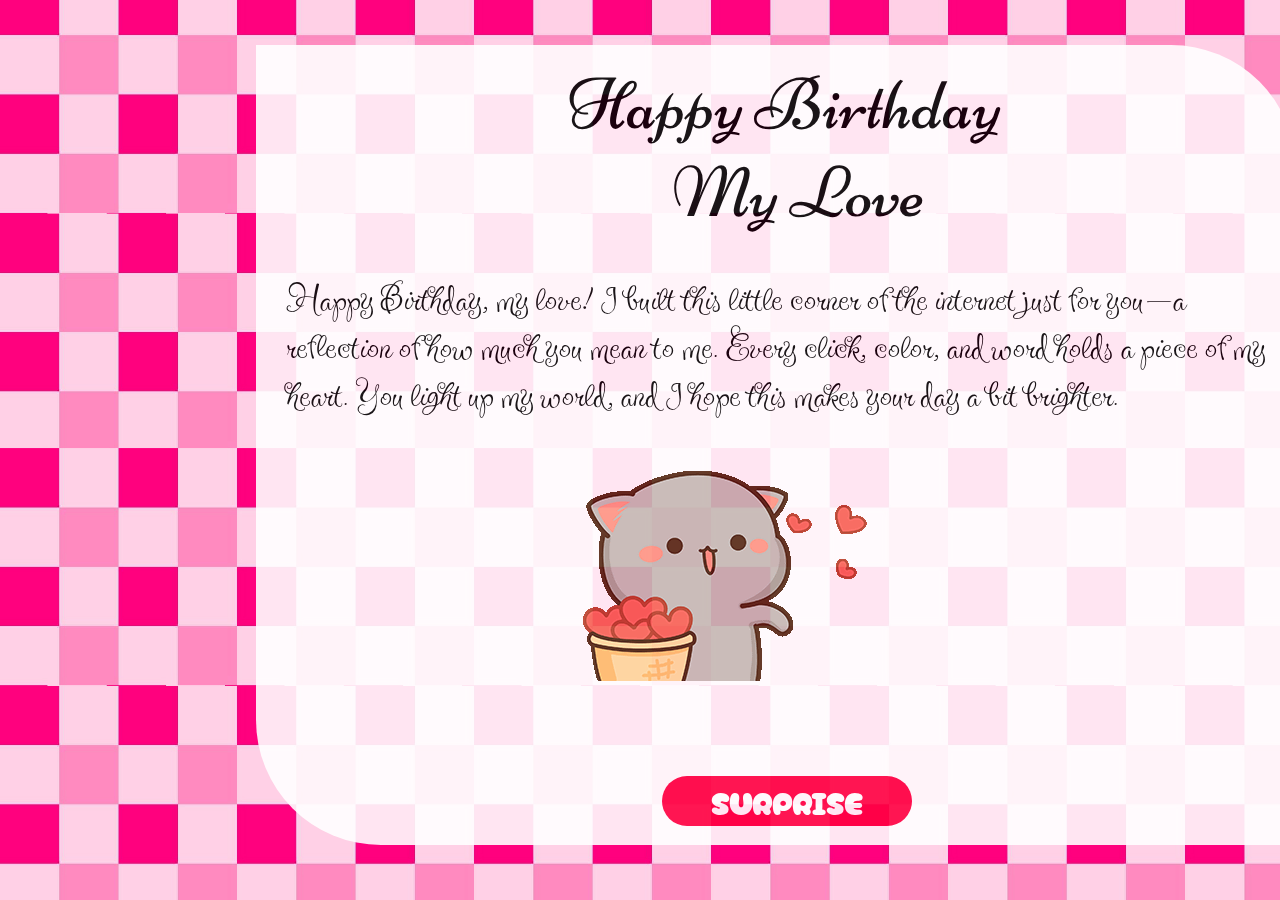
<file: index.html>
<!DOCTYPE html>
<html lang="en">
<head>
    <meta charset="UTF-8">
    <meta name="viewport" content="width=device-width, initial-scale=1.0">
    <link rel="shortcut icon" href="media/heart_icon-icons.com_54429.ico" type="image/x-icon">
    <link rel="stylesheet" href="style.css">
    <title>April-26-Home</title>
</head>
<body>
        
            
        
        <div class="main">
                <p class="hb1"> Happy Birthday </p>
                <p class="hb2"> My Love</p>
                <p class="text">Happy Birthday, my love! 
                        I built this little corner of the internet just for you—a reflection of how much you mean to me. Every click, color, 
                        and word holds a piece of my heart. You light up my world, and I hope this makes your day a bit brighter.</p>
                        
                <button class="surprise">SURPRISE</button>
                <div class="heart-container"></div>

                
                
                <div class="gif"><img src="media/4.gif" alt="hearts"></div>
        </div>
        <div id="loading-screen">
          <div class="loader-content">
              <div class="loader-text" id="typed-text"></div>
              <video id="loader-video" autoplay muted loop playsinline>
                  <source src="media/loading - Made with Clipchamp.mp4" type="video/mp4">
                  Your browser does not support the video tag.
              </video>
          </div>
      </div>
        
        <script>
          document.addEventListener('DOMContentLoaded', function () {
            const button = document.querySelector('.surprise');
            const loader = document.getElementById('loading-screen');
          
            button.addEventListener('click', () => {
              const buttonRect = button.getBoundingClientRect();
              const scrollTop = window.scrollY || document.documentElement.scrollTop;
              const scrollLeft = window.scrollX || document.documentElement.scrollLeft;
          
              const centerX = scrollLeft + buttonRect.left + buttonRect.width / 2;
              const centerY = scrollTop + buttonRect.top + buttonRect.height / 2;
          
              for (let i = 0; i < 50; i++) {
                const heart = document.createElement('div');
                heart.classList.add('heart');
                heart.innerHTML = '💖';
          
                // Start at button center
                heart.style.left = centerX + 'px';
                heart.style.top = centerY + 'px';
          
                // Random directions
                const angle = Math.random() * 2 * Math.PI;
                const distance = 100 + Math.random() * 50; // 100–150 px
                const floatX = Math.cos(angle) * distance;
                const floatY = Math.sin(angle) * distance;
          
                heart.style.setProperty('--float-x', floatX + 'px');
                heart.style.setProperty('--float-y', floatY + 'px');
          
                document.body.appendChild(heart);
                setTimeout(() => heart.remove(), 1500);
              }
          
              // Show loading screen and start typing animation
              setTimeout(() => {
                loader.classList.add('active');
                const typed = document.getElementById('typed-text');
                typed.textContent = 'Loading your surprise....';
                typed.classList.add('typing');
          
                setTimeout(() => {
                  window.location.href = 'surprise.html';
                }, 2200);
              }, 1000);
            });
          });
          </script>
          
        
</body>
</html>
</file>
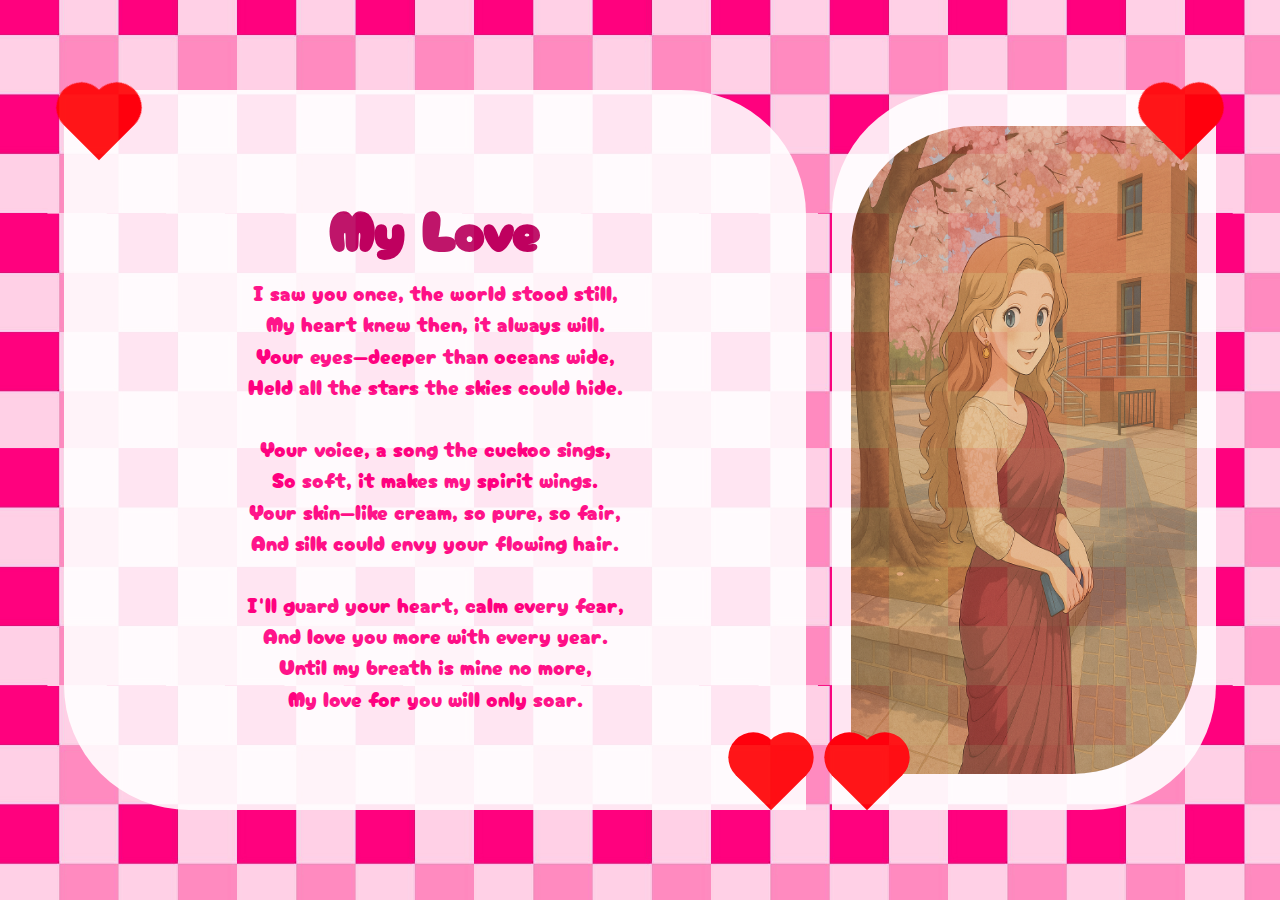
<file: gift.html>
<!DOCTYPE html>
<html lang="en">
<head>
  <meta charset="UTF-8" />
  <meta name="viewport" content="width=device-width, initial-scale=1.0"/>
  <title>April-26-Gift</title>
  <link rel="stylesheet" href="gift.css"/>
  <link rel="shortcut icon" href="media/heart_icon-icons.com_54429.ico" type="image/x-icon">
</head>
<body>

    <div class="main1">
      <div class="heart heart-top-left"></div>
        <h1>My Love</h1>
        <p>
            I saw you once, the world stood still,<br>
            My heart knew then, it always will.<br>
            Your eyes—deeper than oceans wide,<br>
            Held all the stars the skies could hide.<br>
            <br>
            Your voice, a song the cuckoo sings,<br>
            So soft, it makes my spirit wings.<br>
            Your skin—like cream, so pure, so fair,<br>
            And silk could envy your flowing hair.<br>
            <br>
            I'll guard your heart, calm every fear,<br>
            And love you more with every year.<br>
            Until my breath is mine no more,<br>
            My love for you will only soar.
        </p>
        <div class="heart heart-bottom-right"></div>
    </div>
    <div class="main2"> 
      <div class="heart heart-top-right"></div>
        <img src="media/gift1.png" alt="gift">
      <div class="heart heart-bottom-left"></div>
    </div>
   
    
        
   
   

    <audio id="bg-music" autoplay loop>
        <source src="media/WhatsApp Audio 2025-04-25 at 11.23.25 PM.mp3" type="audio/mp3">
        Your browser does not support the audio element.
      </audio>
    
      
      <script>
        window.addEventListener('DOMContentLoaded', () => {
          const audio = document.getElementById('bg-music');
          audio.volume = 0.3; // 30% volume
          audio.play().catch(e => {
            console.log("Autoplay was prevented:", e);
          });
        });
      </script>
      

</body>
</html>
</file>
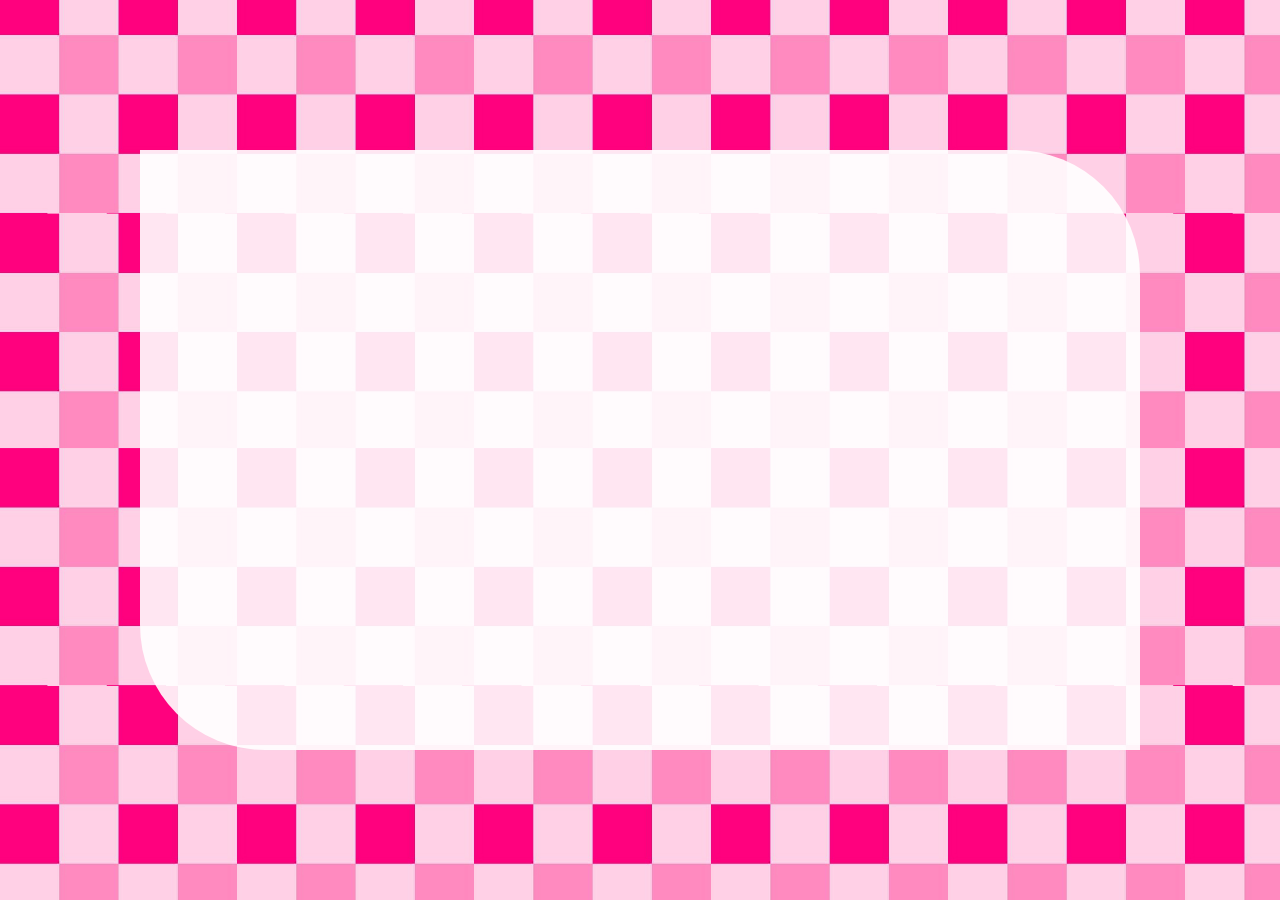
<file: surprise.html>
<!DOCTYPE html>
<html lang="en">
<head>
  <meta charset="UTF-8" />
  <meta name="viewport" content="width=device-width, initial-scale=1.0"/>
  <title>April-26-Surprise</title>
  <link rel="stylesheet" href="surprise.css"/>
  <link rel="shortcut icon" href="media/heart_icon-icons.com_54429.ico" type="image/x-icon">
</head>
<body>
  <div class="main">
    <p id="click-text">Click on cake to cut it</p>
  </div>

  <!-- 🎈 Balloons container -->
  <div id="balloon-container"></div>

  <!-- 🎂 Cake Scene -->
  <div class="cake-scene">
    <div class="cake" id="cake">
      <div class="left-half">
        <div class="layer chocolate"></div>
        <div class="layer cream"></div>
        <div class="layer chocolate"></div>
      </div>
      <div class="right-half">
        <div class="layer chocolate"></div>
        <div class="layer cream"></div>
        <div class="layer chocolate"></div>
      </div>

      <!-- Candles -->
      <div class="candle1"><div class="flame1"></div></div>
      <div class="candle2"><div class="flame2"></div><div class="number">20</div></div>
      <div class="candle3"><div class="flame3"></div></div>
    </div>
  </div>

  <!-- 🎉 Modal -->
  <div id="congrats-modal">
    <div class="modal-content">
      <h2 id="typed-text"></h2>
      <button onclick="showGift()">Click here for your gift</button>
    </div>
  </div>

  <!-- 🔊 Audio for popup message -->
  <audio id="congrats-audio" loop>
    <source src="media/ReelAudio-70311.mp3" type="audio/mp3">
    Your browser does not support the audio element.
  </audio>

  <!-- ✅ JavaScript -->
  <script>
    function getRandomColor() {
      const colors = ['#FF69B4', '#FFD700', '#00FFFF', '#ADFF2F', '#FF4500', '#FFB6C1'];
      return colors[Math.floor(Math.random() * colors.length)];
    }

    function createBalloons(count = 120) {
      const container = document.getElementById('balloon-container');

      for (let i = 0; i < count; i++) {
        const balloon = document.createElement('div');
        balloon.className = 'balloon';
        balloon.style.left = Math.random() * 100 + 'vw';
        balloon.style.backgroundColor = getRandomColor();

        const duration = 3 + Math.random() * 5;
        const delay = Math.random() * 10;

        balloon.style.animationDuration = `${duration}s`;
        balloon.style.animationDelay = `${delay}s`;

        container.appendChild(balloon);
      }
    }

    window.addEventListener('DOMContentLoaded', () => {
      const cake = document.getElementById('cake');
      const clickText = document.getElementById('click-text');
      const cakeScene = document.querySelector('.cake-scene');

      setTimeout(() => {
        cakeScene.style.display = 'block';
        clickText.style.display = 'block';
      }, 1000);

      cake.addEventListener('click', () => {
        clickText.style.display = 'none';

        createBalloons(120);
        setInterval(() => {
          createBalloons(20);
        }, 3000);

        setTimeout(() => {
          document.getElementById('congrats-modal').style.display = 'flex';
          typeText("🎉 Congratulations on turning 20!");

          // Play the congrats audio at 30% volume
          const congratsAudio = document.getElementById('congrats-audio');
          congratsAudio.volume = 0.3;
          congratsAudio.play().catch(e => {
            console.log("Autoplay was prevented:", e);
          });
        }, 2500);

        // Typing effect function
        function typeText(text) {
          const element = document.getElementById("typed-text");
          let i = 0;
          element.innerHTML = "";
          const typing = setInterval(() => {
            element.innerHTML += text.charAt(i);
            i++;
            if (i >= text.length) clearInterval(typing);
          }, 80);
        }
      });

      // Optional animation class on cake
      cake.addEventListener('click', () => {
        cake.classList.add('split');
      });
    });

    function showGift() {
      window.location.href = 'gift.html';
    }
  </script>
</body>
</html>
</file>
<file: style.css>
*{
    border: 0px;
    padding: 0px;
}
@font-face {
    font-family: Cursive-head;
    src: url(fonts/Niconne-Regular.ttf);
}
@font-face {
    font-family: Puppy_cursive;
    src: url(fonts/PuppiesPlay-Regular.ttf);
}
@font-face {
    font-family: CherryBombOne-Regular;
    src: url(fonts/CherryBombOne-Regular.ttf);
}
body{
    background-image: url(media/bg.jpg);
    background-repeat: no-repeat;
    background-position: center;
    background-attachment: fixed;
    background-size: cover;
}
.gifs{
    position: fixed;
    margin-top: 3%;
    width: 65em;
    height: 50em;
    margin-left: 30px;
}
.gif{
    margin: 0px;
    padding: 0px;
}
#two{
    position: relative;
    bottom: 60%;
    left: 35%;
}
.main{
    background-color: white;
    opacity: 90%;
    width: 65em;
    height: 50em;
    position: fixed;
    top: 5%;
    left: 20%;
    border-radius: 0px 125px 0px 125px;
}
.hb1{
    font-family: Cursive-head;
    font-size: 4.5em;
    position: relative;
    left: 30%;
    top: 2%;
    margin: 0px;
    padding: 0px;
}
.hb2{
    font-family: Cursive-head;
    font-size: 4.5em;
    position: relative;
    left: 40%;
    top: 2%;
    margin: 0px;
    padding: 0px;
}
.text{
    position: relative;
    padding: 5px 0px 30px 30px;
    font-family: Puppy_cursive;
    font-size: 3em;
}
.gif{
    position: fixed;
    top: 45%;
    left: 42%;
}
.surprise{
    position: relative;
    top: 35%;
    left: 39%;
    width: 250px;
    height: 50px;
    background-color: rgb(255, 0, 65);
    color: white;
    border-radius: 50px;
    font-family: CherryBombOne-Regular;
    font-size: 2em;
}
heart-container {
    position: absolute;
    top: 0;
    left: 0;
    pointer-events: none;
    width: 100%;
    height: 100%;
}

.heart {
    position: absolute;
    color: lightpink;
    font-size: 2em;
    opacity: 0;
    animation: floatAround 1s ease-out forwards;
}

@keyframes floatAround {
    0% {
        transform: translate(0, 0) scale(1);
        opacity: 1;
    }
    100% {
        transform: translate(var(--float-x), var(--float-y)) scale(1.4);
        opacity: 0;
    }
}
#loading-screen {
    position: fixed;
    top: 0;
    left: 0;
    width: 100%;
    height: 100%;
    background-image: url(media/loading-bg.png);
    background-repeat: no-repeat;
    background-position: center;
    background-attachment: fixed;
    background-size: cover;
    z-index: 9999;
    display: none;
    flex-direction: column;
    align-items: center;
    justify-content: center;
}

#loading-screen.active {
    display: flex;
}

.loader-content {
    display: flex;
    flex-direction: column;
    align-items: center;
    text-align: center;
}

.loader-text {
    font-size: 1.8em;
    color: rgb(255, 0, 65);
    white-space: nowrap;
    border-right: 2px solid rgb(255, 0, 65);
    overflow: hidden;
    width: 0;
    margin-bottom: 20px;
}

@keyframes typing {
    from { width: 0; }
    to { width: 300px; } /* Adjust this to fit your full text */
}

@keyframes blink-caret {
    from, to { border-color: transparent }
    50% { border-color: rgb(255, 0, 65); }
}

.loader-text.typing {
    animation: typing 2s steps(25, end) forwards, blink-caret 0.75s step-end infinite;
}

/* Video styles */
#loader-video {
    width: 200px; /* Adjust size as needed */
    height: auto;
    border-radius: 10px;
    box-shadow: 0 4px 20px rgba(0, 0, 0, 0.2);
}

/* === Responsive Mobile View === */
@media screen and (max-width: 768px) {
    body {
        background-size: cover;
        background-attachment: scroll;
    }

    .main1,
    .main2,
    .main {
        position: static;
        width: 90%;
        height: auto;
        margin: 20px auto;
        border-radius: 30px;
    }

    .main2 {
        display: flex;
        flex-direction: column;
        align-items: center;
        left: auto;
        top: auto;
    }

    h1 {
        font-size: 2em;
        text-align: center;
    }

    p {
        font-size: 1.2em;
        padding: 0 10px;
    }

    img {
        width: 90%;
        height: auto;
        border-radius: 30px;
    }

    .heart,
    .heart-top-left,
    .heart-bottom-right,
    .heart-top-right,
    .heart-bottom-left {
        display: none; /* Optional: Hide on mobile for simplicity */
    }

    .text, .hb1, .hb2, #click-text {
        font-size: 2em !important;
        text-align: center;
        left: 0 !important;
        top: auto !important;
    }

    .surprise {
        width: 80%;
        left: 10%;
        top: auto;
        font-size: 1.5em;
    }

    .gifs, .gif {
        width: 90%;
        height: auto;
        margin: 10px auto;
        position: static;
    }
}
</file>
<file: gift.css>
* {
    margin: 0;
    padding: 0;
    box-sizing: border-box;
}

@font-face {
    font-family: CherryBomb;
    src: url(fonts/CherryBombOne-Regular.ttf);
}
body {
    background-image: url(media/bg.jpg);
    background-repeat: no-repeat;
    background-position: center;
    background-attachment: fixed;
    background-size: cover;
    overflow: hidden;
}

.main1 {
    background-color: white;
    opacity: 0.9;
    width: 58%;
    height: 80%;
    position: absolute;
    top: 10%;
    left: 5%;
    border-radius: 0px 125px 0px 125px;
    display: flex;
    flex-direction: column;
    align-items: center;
    justify-content: center;
    padding: 40px;
}

.main1 h1 {
    font-family: CherryBomb;
    font-size: 3.5rem;
    color: #b8005c;
    margin-bottom: 10px;
    text-align: center;
}

.main1 p {
    font-family: 'CherryBomb', cursive ;
    font-size: 1.3rem;
    color: #ff007f;
    line-height: 1.5;
    text-align: center;
    padding: 0 20px;
    margin: 0px 20px;
    position: relative;
}

.main2 {
    background-color: white;
    opacity: 0.9;
    width: 30%;
    height: 80%;
    position: absolute;
    top: 10%;
    right: 5%;
    border-radius: 125px 0px 125px 0px;
    display: flex;
    align-items: center;
    justify-content: center;
}

.main2 img {
    width: 90%;
    height: 90%;
    border-radius: 30px;
    border-radius: 125px 0px 125px 0px;
}

.heart {
    width: 50px;
    height: 50px;
    position: absolute;
    background-color: red;
    transform: rotate(-45deg);
    animation: beat 1s infinite;
    z-index: 2;
}

.heart::before,
.heart::after {
    content: "";
    width: 50px;
    height: 50px;
    background-color: red;
    position: absolute;
    border-radius: 50%;
}

.heart::before {
    top: -25px;
    left: 0;
}

.heart::after {
    left: 25px;
    top: 0;
}


/*@keyframes beat {
    0%, 100% {
        transform: scale(1) rotate(-45deg);
    }
    50% {
        transform: scale(1.2) rotate(-45deg);
    }
}*/
@keyframes beat-right-tilt {
    0%, 100% {
        transform: scale(1) rotate(-35deg);
    }
    50% {
        transform: scale(1.2) rotate(-35deg);
    }
}

@keyframes beat-left-tilt {
    0%, 100% {
        transform: scale(1) rotate(-55deg);
    }
    50% {
        transform: scale(1.2) rotate(-55deg);
    }
}

.heart-top-right {
    top: 10px;
    right: 10px;
    animation: beat-right-tilt 1s infinite;
}

.heart-bottom-left {
    bottom: 10px;
    left: 10px;
    animation: beat-left-tilt 1s infinite;
}
.heart-top-left{
    top: 10px;
    left: 10px;
    animation: beat-left-tilt 1s infinite;
}
.heart-bottom-right{
    bottom: 10px;
    right: 10px;
    animation: beat-right-tilt 1s infinite;

}
</file>
<file: surprise.css>
*{
  border: 0px;
  padding: 0px;
}
@font-face {
  font-family: CherryBomb;
  src: url(fonts/CherryBombOne-Regular.ttf);
}
body{
  background-image: url(media/bg.jpg);
  background-repeat: no-repeat;
  background-position: center;
  background-attachment: fixed;
  background-size: cover;
  display: flex;
  align-items: center;
  justify-content: center;
}
.main {
  background-color: white;
  opacity: 0.9;
  width: 1000px;
  height: 600px;
  position: absolute;
  top: 50%;
  left: 50%;
  transform: translate(-50%, -50%);
  border-radius: 0px 125px 0px 125px;
}

.cake-scene {
  margin-top: 30em;
  display: none;
  position: relative;
}
.cake {
  display: flex;
  justify-content: center;
  align-items: center;
  width: 400px;
  position: relative;
  margin: 0 auto;
  cursor: pointer;
  transition: transform 0.5s ease;
}

.half {
  display: flex;
  flex-direction: column;
  gap: 5px;
  transition: transform 1s ease;
}

.left-half,
.right-half {
  display: flex;
  flex-direction: column;
  gap: 5px;
  transition: transform 1s ease; /* Smooth transition added */
}

/* Split animation */
#cake.split .left-half {
  transform: translateX(-120px) rotate(-8deg);
}

#cake.split .right-half {
  transform: translateX(120px) rotate(8deg);
}

/* Cake Layers */
.layer {
  width: 160px;
  height: 40px;
  border-radius: 8px;
}

.chocolate {
  background: #5d2a2a;
}

.cream {
  background: #ffe4c4;
}

.candle1 {
  width: 20px;
  height: 60px;
  background: #ff69b4;
  position: absolute;
  top: -70px;
  left: 30%;
  transform: translateX(-50%);
  border-radius: 5px;
}

.flame1 {
  width: 12px;
  height: 20px;
  background: gold;
  border-radius: 50%;
  position: absolute;
  top: -25px;
  left: 4px;
  animation: flicker 0.3s infinite;
}
.candle2 {
  width: 20px;
  height: 60px;
  background: #ff69b4;
  position: absolute;
  top: -70px;
  left: 50%;
  transform: translateX(-50%);
  border-radius: 5px;
}

.flame2 {
  width: 12px;
  height: 20px;
  background: gold;
  border-radius: 50%;
  position: absolute;
  top: -25px;
  left: 4px;
  animation: flicker 0.3s infinite;
}
.candle3 {
  width: 20px;
  height: 60px;
  background: #ff69b4;
  position: absolute;
  top: -70px;
  left: 70%;
  transform: translateX(-50%);
  border-radius: 5px;
}

.flame3 {
  width: 12px;
  height: 20px;
  background: gold;
  border-radius: 50%;
  position: absolute;
  top: -25px;
  left: 6px;
  animation: flicker 0.3s infinite;
}
@keyframes flicker {
  0%, 100% { transform: scale(1); }
  50% { transform: scale(1.2); }
}

.number {
  position: absolute;
  bottom: 25px;
  left: 50%;
  transform: translateX(-50%);
  font-weight: bold;
  color: white;
}

#click-text {
  margin-top: 15px;
  font-family: CherryBomb;
  font-size: 3.2rem;
  color: #b8005c;
  display: none;
  position: relative;
  left: 25%;
}

#balloon-container {
  position: fixed;
  bottom: 0;
  left: 0;
  width: 100%;
  height: 100%;
  pointer-events: none;
  overflow: hidden;
}

.balloon {
  position: absolute;
  bottom: -100px;
  width: 60px;
  height: 80px;
  border-radius: 50%;
  animation: floatUp linear infinite;
  opacity: 0.8;
}

@keyframes floatUp {
  0% {
    transform: translateY(0);
    opacity: 0.8;
  }
  100% {
    transform: translateY(-120vh);
    opacity: 0;
  }
}
#congrats-modal {
position: fixed;
top: 0;
left: 0;
height: 100vh;
width: 100vw;
background-color: rgba(0,0,0,0.7);
display: none;
align-items: center;
justify-content: center;
z-index: 9999;
}


.modal-content {
  background: white;
  padding: 30px;
  border-radius: 15px;
  text-align: center;
  font-family: sans-serif;
  box-shadow: 0 0 20px rgba(0,0,0,0.2);
}

.modal-content button {
  margin-top: 20px;
  padding: 10px 20px;
  background-color: #ff0066;
  color: white;
  border: none;
  border-radius: 8px;
  cursor: pointer;
}


/* === Responsive Mobile View === */
@media screen and (max-width: 768px) {
body {
    background-size: cover;
    background-attachment: scroll;
}

.main1,
.main2,
.main {
    position: static;
    width: 90%;
    height: auto;
    margin: 20px auto;
    border-radius: 30px;
}

.main2 {
    display: flex;
    flex-direction: column;
    align-items: center;
    left: auto;
    top: auto;
}

h1 {
    font-size: 2em;
    text-align: center;
}

p {
    font-size: 1.2em;
    padding: 0 10px;
}

img {
    width: 90%;
    height: auto;
    border-radius: 30px;
}

.heart,
.heart-top-left,
.heart-bottom-right,
.heart-top-right,
.heart-bottom-left {
    display: none; /* Optional: Hide on mobile for simplicity */
}

.text, .hb1, .hb2, #click-text {
    font-size: 2em !important;
    text-align: center;
    left: 0 !important;
    top: auto !important;
}

.surprise {
    width: 80%;
    left: 10%;
    top: auto;
    font-size: 1.5em;
}

.gifs, .gif {
    width: 90%;
    height: auto;
    margin: 10px auto;
    position: static;
}
}
</file>
